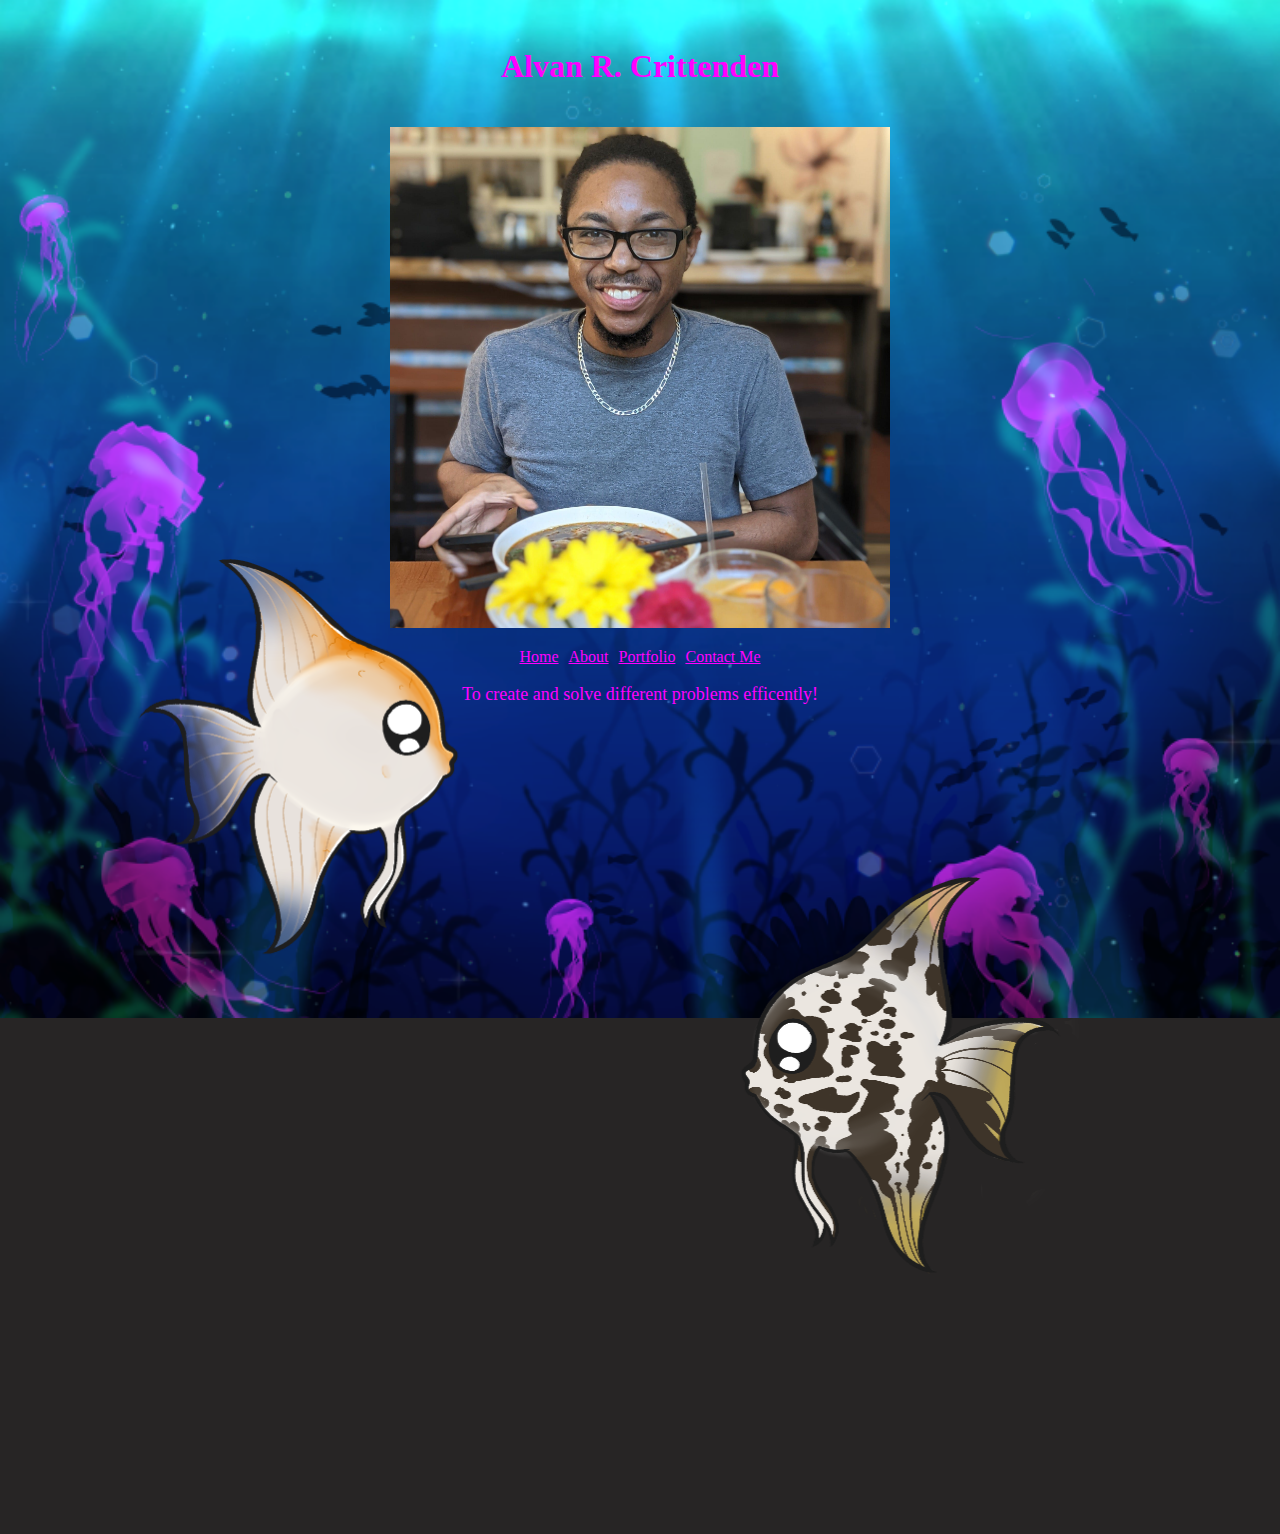
<file: index.html>
<html>
  <head>
    <title>
      Profile Alvan: Home
    </title>
    <link rel="stylesheet" href="./styles.css">
  </head>


  <body>
    <header>
      <h1>Alvan R. Crittenden</h1>
      <img src="./247925828_10215977279264233_2575571635221783366_n.jpg"
       alt="alvan profile"
       width="1000px"
       height="1000px">
      <nav>
        <a href="./index.html">Home</a>
        <a href="./about.html">About</a>
        <a href="./portfolio.html">Portfolio</a>
        <a href="./contant.html">Contact Me</a>
      </nav>
      
    </header>
    <main>
      <p>To create and solve different problems efficently!
      </p>
      <img id="gangel" src="fish_1.png" 
      alt="goldenangel">
      <img id="mangel" src="fish_2.png" 
      alt="marbleangel">
    <!-- </main> -->
  </body>
</html>
</file>
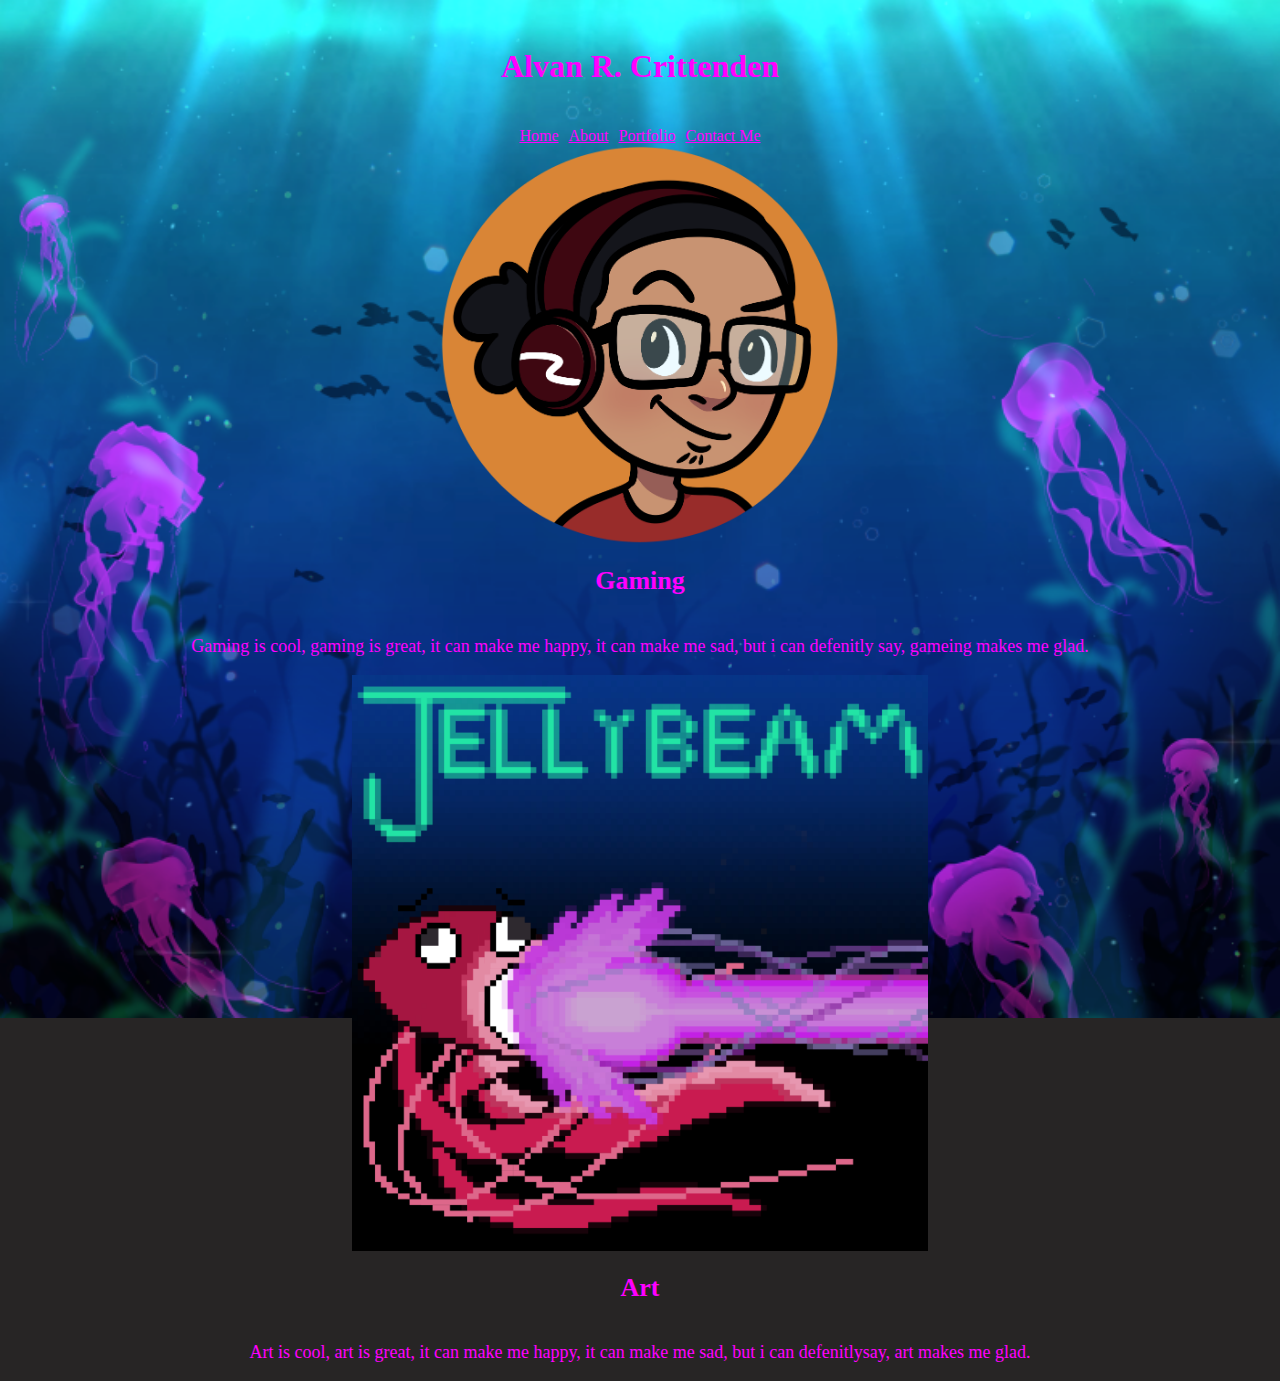
<file: about.html>
<html>
  <head>
    <title>
      Profile Alvan: About
    </title>
    <link rel="stylesheet" href="./styles.css">
  </head>


  <body>
    <header>
      <h1>Alvan R. Crittenden</h1>
      <nav>
        <a href="./index.html">Home</a>
        <a href="./about.html">About</a>
        <a href="./portfolio.html">Portfolio</a>
        <a href="./contant.html">Contact Me</a>
      </nav>
    </header>
    <main>
      <img src="./Commission (Alvan)icon[1577].png"
         alt="TwitchProfile"
        width="400px"
        height="400px">
      <h2>Gaming</h2>
      <p>Gaming is cool, gaming is great, it can make me happy, it can make
        me sad, but i can defenitly say, gameing makes me glad.
      </p>
      <img src="./Illustrationj2big.jpg"
       alt="JellyBeam"
       >
      <h2>Art</h2>
      <p>Art is cool, art is great, it can make me happy, it can make
        me sad, but i can defenitlysay, art makes me glad.
      </p>
    </main>
  </body>
</html>
</file>
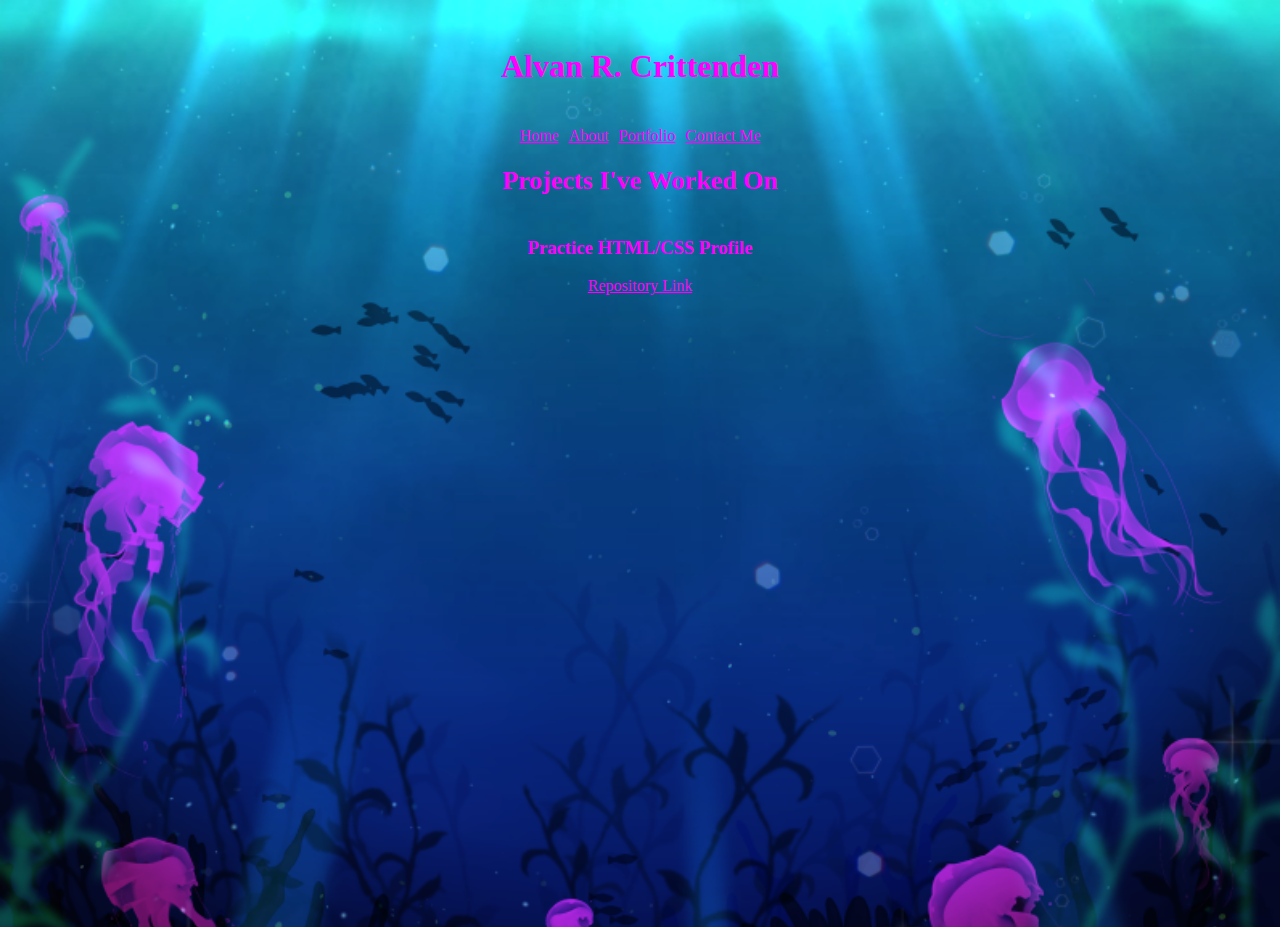
<file: portfolio.html>
<html>
  <head>
    <title>
      Profile Alvan: Portfolio
    </title>
    <link rel="stylesheet" href="./styles.css">
  </head>


  <body>
    <header>
      <h1>Alvan R. Crittenden</h1>
      <nav>
        <a href="./index.html">Home</a>
        <a href="./about.html">About</a>
        <a href="./portfolio.html">Portfolio</a>
        <a href="./contant.html">Contact Me</a>
      </nav>
    </header>
    <h2>Projects I've Worked On</h2>
    <h3>Practice HTML/CSS Profile</h3>
    <a href="https://github.com/ARashodC/personal-site.git">Repository Link</a>
  </body>
</html>
</file>
<file: styles.css>
body {
  background-image: url(unknown.png);
  background-repeat: no-repeat;
  background-position: top center;
  background-size: cover;
  background-color: rgb(39, 37, 37);
  margin: auto;
  height: 100vh;
  width: 90%;
  /* border: 4px solid black; */
  display: flex;
  flex-direction: column;
  align-items: center;
  position: relative;
  top: 3%;
  color: magenta;
  
}

header {
  display: flex;
  flex-direction: column;
  align-items: center;
  gap: 20px;
}

nav {
  display: flex;
  gap: 10px;
  
}

main {
  display: flex;
  flex-direction: column;
  align-items: center;
}

h2 {
  font-size: 26;
}

p {
  font-size: 18;
}

img {
  max-width: 50%;
  height: auto;
}

form {
  position: relative;
  top: 5%;
  display: flex;
  flex-direction: column;
  gap: 5pt;
}

#gangel {
  position: relative;
  right: 40%; 
  bottom: 20%;
}

#mangel {
  position: relative;
  left: 30%;
  bottom: 30%;
}

a:link {
  color: magenta;
}

a:visited {
  color: mediumorchid;
}

@media (max-width: 700px) {
  body {
    width: 100%;
  }
  
}
</file>
